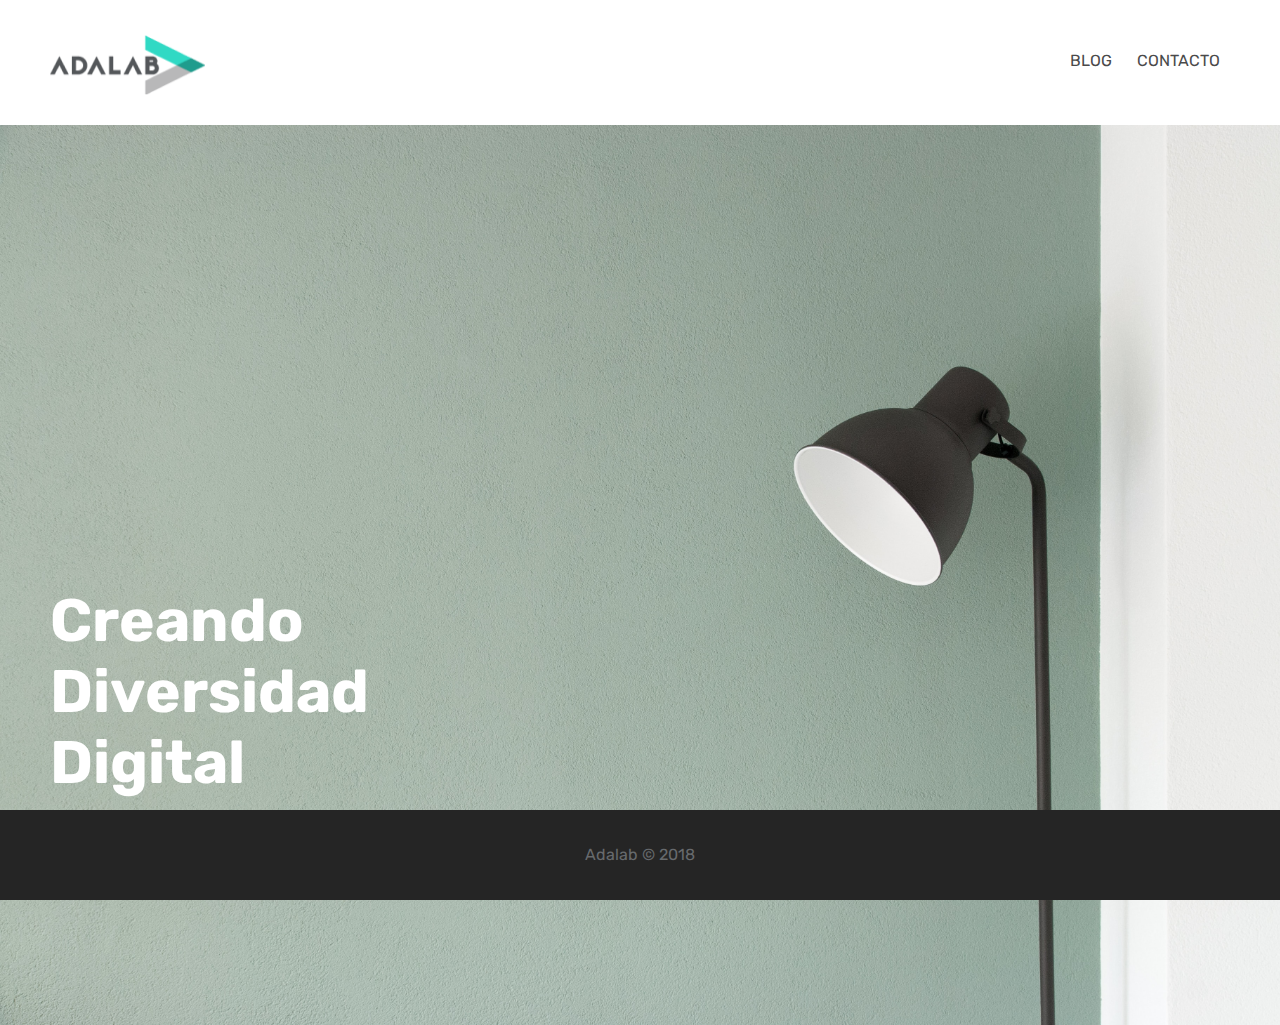
<file: docs/index.html>
<!DOCTYPE html>
<html lang="es">
    
    <head>
        <meta charset="UTF-8" />
        <meta name="viewport" content="width=device-width, initial-scale=1" />
        <title>Ejercicio de repesca</title>
        <link rel="stylesheet" href="./assets/css/main.css"
        />
        <link href="https://fonts.googleapis.com/css?family=Rubik:400,700&display=swap"
        rel="stylesheet" />
    </head>
    
    <body>
        <div class="page">
            <header class="header"> <a href="http://adalab.es/"><img class="header__img" src="./assets/images/adalab-logo-155x61.png" alt="Logo Adalab" title="Logotipo de Adalab"/></a>

                <nav
                class="header__nav">
                    <ul class="header__nav__ul">
                        <li class="header__nav__ul__li"><a class="header__nav__ul__li__link" href="https://www.medium.com/adalab"
                            title="Ir a nuestro Medium">Blog</a>

                        </li>
                        <li class="header__nav__ul__li"><a class="header__nav__ul__li__link" href="https://www.adalab.es/contacto"
                            title="¡Escríbenos!">Contacto</a>

                        </li>
                    </ul>
                    </nav>
            </header>
            <main class="hero">
                 <h1 class="hero__h1">Creando diversidad digital</h1>

            </main>
            <footer class="footer">
                <p class="footer__text">Adalab &copy; 2018</p>
            </footer>
        </div>
    </body>

</html>
</file>
<file: docs/assets/css/main.css>
* {font-family: "Rubik",sans-serif;margin: 0px;}.header {height: 123px;display: -webkit-box;display: -ms-flexbox;display: flex;-webkit-box-orient: vertical;-webkit-box-direction: normal;-ms-flex-direction: column;flex-direction: column;-webkit-box-align: center;-ms-flex-align: center;align-items: center;-webkit-box-pack: center;-ms-flex-pack: center;justify-content: center;position: fixed;width: 100%;top: 0px;background: #fff;}.header__img {width: 154.5px;height: 60px;margin-top: 10px;-webkit-animation-name: logo;animation-name: logo;-webkit-animation-duration: 3s;animation-duration: 3s;-webkit-animation-iteration-count: 5s;animation-iteration-count: 5s;-webkit-animation-timing-function: ease-in-out;animation-timing-function: ease-in-out;}.header__img:hover {border: 1px solid rgba(20,217,196,0.5);border-radius: 8px;padding: 0px 5px;-webkit-box-shadow: 5px 3px rgba(29,170,159,0.5);box-shadow: 5px 3px rgba(29,170,159,0.5);-webkit-transform: scale(0.8);transform: scale(0.8);}.header__nav {padding-top: 10px;height: 42px;}.header__nav__ul {list-style: none;display: -webkit-box;display: -ms-flexbox;display: flex;-webkit-box-orient: horizontal;-webkit-box-direction: normal;-ms-flex-direction: row;flex-direction: row;-webkit-box-align: center;-ms-flex-align: center;align-items: center;padding: 0px;}.header__nav__ul__li {padding-left: 15px;padding-right: 10px;text-transform: uppercase;-webkit-transition: color ease 1s;transition: color ease 1s;}.header__nav__ul__li__link {text-decoration: none;color: #4a4a4a;}.header__nav__ul__li__link:hover {color: #14d9c4;border-bottom: 3px solid #14d9c4;padding-bottom: 5px;}.hero {margin-top: 125px;height: 100vh;background-image: url(../images/david-van-dijk-3LTht2nxd34-unsplash.jpg);background-repeat: no-repeat;background-size: cover;background-position-x: 60%;}.hero__h1 {font-size: 30px;width: 161px;text-transform: capitalize;color: #fff;font-weight: 700;position: absolute;top: 65%;padding-left: 20px;}.footer {height: 90px;background-color: #252525;width: 100vw;position: fixed;bottom: 0;}.footer__text {color: #676a6d;text-align: center;padding-top: 35px;}.footer__text:hover {color: #32decf;-webkit-animation-name: extra;animation-name: extra;-webkit-animation-duration: 3s;animation-duration: 3s;-webkit-animation-iteration-count: 1;animation-iteration-count: 1;-webkit-animation-timing-function: ease;animation-timing-function: ease;}body {margin: 0px;-webkit-box-sizing: border-box;box-sizing: border-box;padding: 0px;}@media all and (min-width: 768px) {.header {-webkit-box-orient: horizontal;-webkit-box-direction: normal;-ms-flex-direction: row;flex-direction: row;-webkit-box-pack: justify;-ms-flex-pack: justify;justify-content: space-between;z-index: 99;}.header__img {padding-left: 30px;}.header__nav {padding-right: 30px;padding-top: 20px;}.hero {z-index: 0;min-width: 768px;background-position-x: 40%;}.hero__h1 {font-size: 60px;width: 322px;padding-left: 30px;}.footer {margin-top: 0px;width: 100%;}}@media all and (min-width: 1024px) {.header {-webkit-box-orient: horizontal;-webkit-box-direction: normal;-ms-flex-direction: row;flex-direction: row;-webkit-box-pack: justify;-ms-flex-pack: justify;justify-content: space-between;z-index: 99;}.header__img {padding-left: 50px;}.header__nav {padding-right: 50px;}.hero {min-width: 1024px;background-position-x: 0;}.hero__h1 {font-size: 60px;padding-left: 50px;}}@-webkit-keyframes logo {from {-webkit-transform: translateY(-100px) scale(0.4);transform: translateY(-100px) scale(0.4);border: 1px solid rgba(20,217,196,0.5);border-radius: 8px;padding: 0px 5px;-webkit-box-shadow: 5px 3px rgba(29,170,159,0.5);box-shadow: 5px 3px rgba(29,170,159,0.5);opacity: 0.2;}to {-webkit-transform: translateY(0px);transform: translateY(0px);border: 1px solid rgba(20,217,196,0.5);border-radius: 8px;padding: 0px 5px;-webkit-box-shadow: 5px 3px rgba(29,170,159,0.5);box-shadow: 5px 3px rgba(29,170,159,0.5);opacity: 1;}}@keyframes logo {from {-webkit-transform: translateY(-100px) scale(0.4);transform: translateY(-100px) scale(0.4);border: 1px solid rgba(20,217,196,0.5);border-radius: 8px;padding: 0px 5px;-webkit-box-shadow: 5px 3px rgba(29,170,159,0.5);box-shadow: 5px 3px rgba(29,170,159,0.5);opacity: 0.2;}to {-webkit-transform: translateY(0px);transform: translateY(0px);border: 1px solid rgba(20,217,196,0.5);border-radius: 8px;padding: 0px 5px;-webkit-box-shadow: 5px 3px rgba(29,170,159,0.5);box-shadow: 5px 3px rgba(29,170,159,0.5);opacity: 1;}}@-webkit-keyframes extra {from {opacity: 0;-webkit-transform: scale(1) rotatey(360deg);transform: scale(1) rotatey(360deg);}to {opacity: 1;-webkit-transform: scale(1);transform: scale(1);}}@keyframes extra {from {opacity: 0;-webkit-transform: scale(1) rotatey(360deg);transform: scale(1) rotatey(360deg);}to {opacity: 1;-webkit-transform: scale(1);transform: scale(1);}}
</file>
